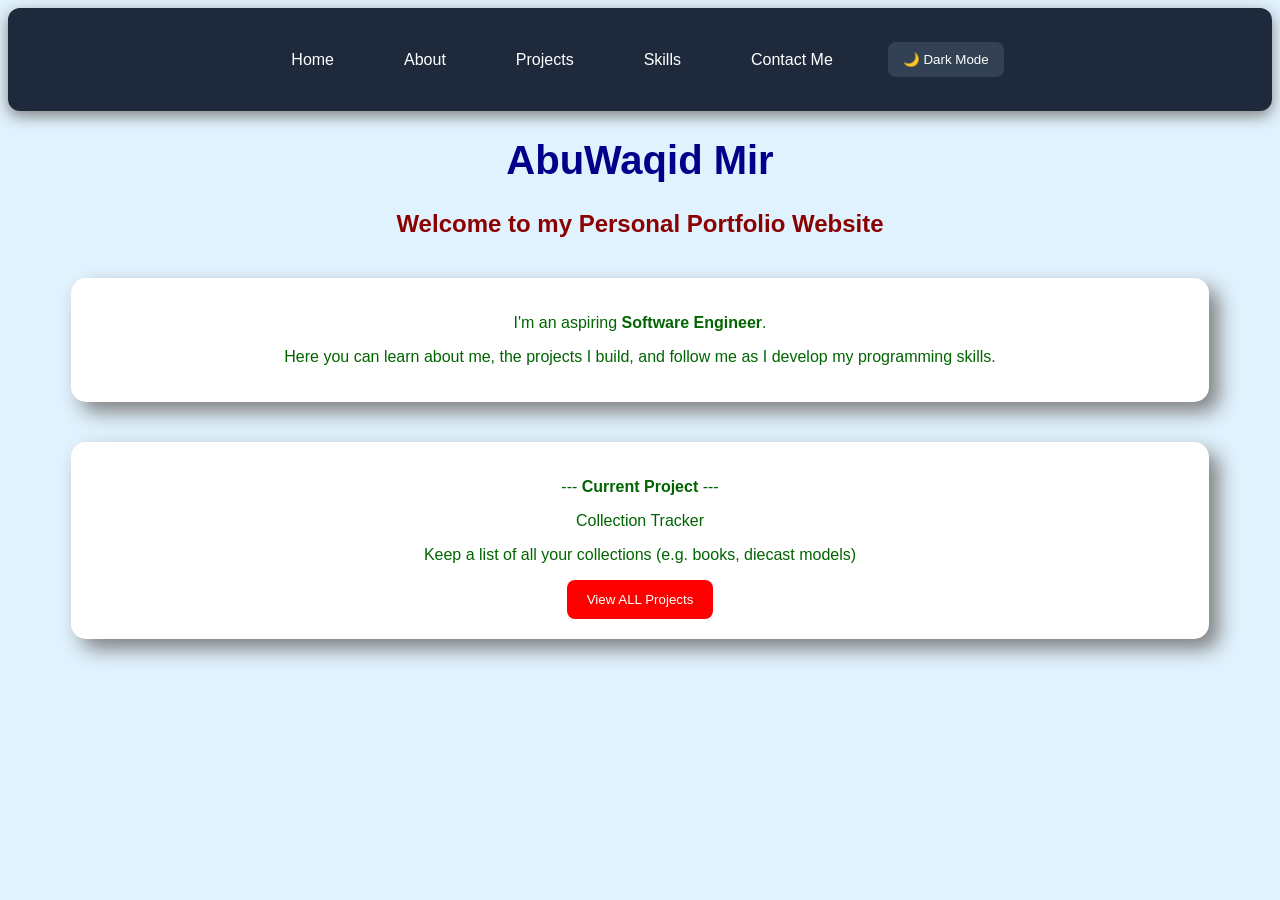
<file: index.html>
<!DOCTYPE html>
<html lang="en">

<head>
    <meta charset="UTF-8">
    <title>My Portfolio</title>
    <link rel="stylesheet" href="style.css">
</head>

<body>
    <nav>
        <ul>
            <li><a href="index.html">Home</a></li>
            <li><a href="about.html">About</a></li>
            <li><a href="projects.html">Projects</a></li>
            <li><a href="skills.html">Skills</a></li>
            <li><a href="contacts.html">Contact Me</a></li>
            <li>
                <button id="dark-mode-button" class="dark-button">
                    🌙 Dark Mode
                </button>
            </li>
        </ul>
    </nav>
    <h1 class="title">
        AbuWaqid Mir
    </h1>
    <h2 class="sub-title">
        Welcome to my Personal Portfolio Website
    </h2>
    <section>
        <article>
            <p class="text">
                I'm an aspiring <strong>Software Engineer</strong>.
            </p>
            <p class="text">
                Here you can learn about me, the projects I build,
                and follow me as I develop my programming skills.
            </p>
        </article>
    </section>
    <section>
        <article>
            <p class="text">
              --- <strong>Current Project</strong> ---
            </p>
            <p class="text">
                Collection Tracker
            </p>
            <p class="text">
                Keep a list of all your collections (e.g. books, diecast models)
            </p>
            <a href="projects.html" class="button">
                <button>
                    View ALL Projects
                </button>
            </a>
        </article>
    </section>
    <script src="script.js"></script>
</body>

</html>
</file>
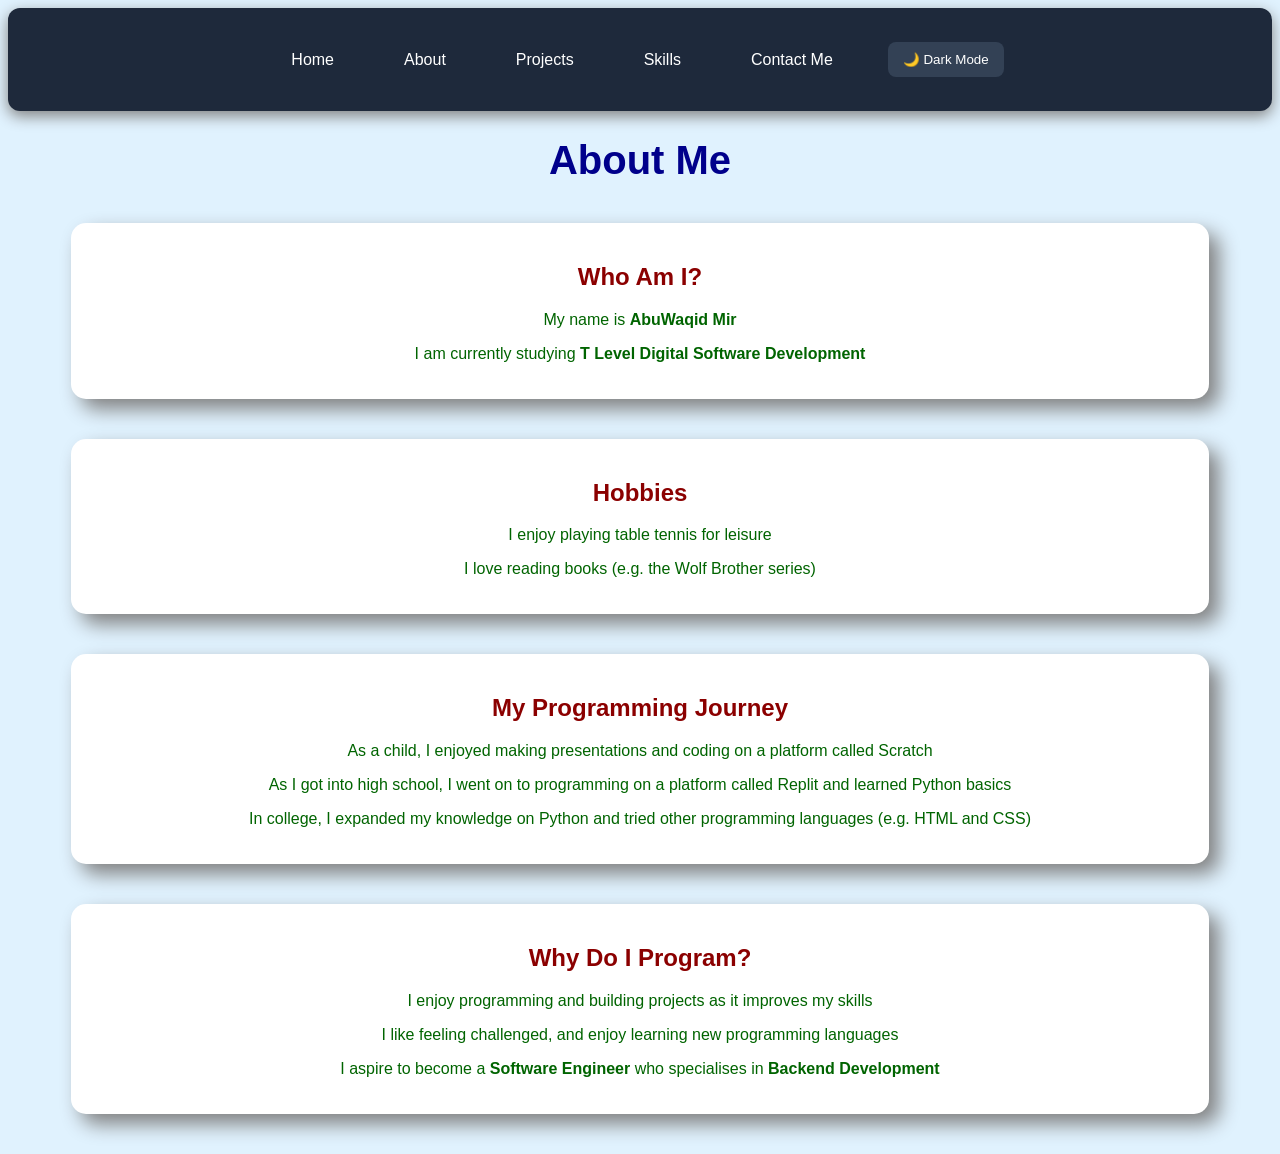
<file: about.html>
<!DOCTYPE html>
<html lang="en">
<head>
    <meta charset="UTF-8">
    <title>About Me</title>
    <link rel="stylesheet" href="style.css">

</head>
<body>
    <nav>
        <ul>
            <li><a href="index.html">Home</a></li>
            <li><a href="about.html">About</a></li>
            <li><a href="projects.html">Projects</a></li>
            <li><a href="skills.html">Skills</a></li>
            <li><a href="contacts.html">Contact Me</a></li>
            <li>
                <button id="dark-mode-button" class="dark-button">
                    🌙 Dark Mode
                </button>
            </li>
        </ul>
    </nav>
    <h1 class="title">About Me</h1>
    <section>
        <article>
            <h2 class="sub-title">Who Am I?</h2>
                <p class="text">
                    My name is <strong>AbuWaqid Mir</strong>
                </p>
                <p class="text">
                    I am currently studying <strong>T Level Digital Software Development</strong>
                </p>
        </article>
    </section>
    <section>
        <article>
            <h2 class="sub-title">Hobbies</h2>
                <p class="text">
                    I enjoy playing table tennis for leisure
                </p>
                <p class="text">
                    I love reading books (e.g. the Wolf Brother series)
                </p>
        </article>
    </section>
    <section>
        <article>
            <h2 class="sub-title">My Programming Journey</h2>
                <p class="text">
                    As a child, I enjoyed making presentations and coding on a platform called Scratch
                </p>
                <p class="text">
                    As I got into high school, I went on to programming on a platform called Replit and learned Python basics
                </p>
                <p class="text">
                    In college, I expanded my knowledge on Python and tried other programming languages (e.g. HTML and CSS)
                </p>
        </article>
    </section>
    <section>
        <article>
            <h2 class="sub-title">Why Do I Program?</h2>
                <p class="text">
                    I enjoy programming and building projects as it improves my skills
                </p>
                <p class="text">
                    I like feeling challenged, and enjoy learning new programming languages
                </p>
                <p class="text">
                    I aspire to become a <strong>Software Engineer</strong> who specialises in <strong>Backend Development</strong>
                </p>
        </article>
    </section>
    <script src="script.js"></script>
</body>
</html>
</file>
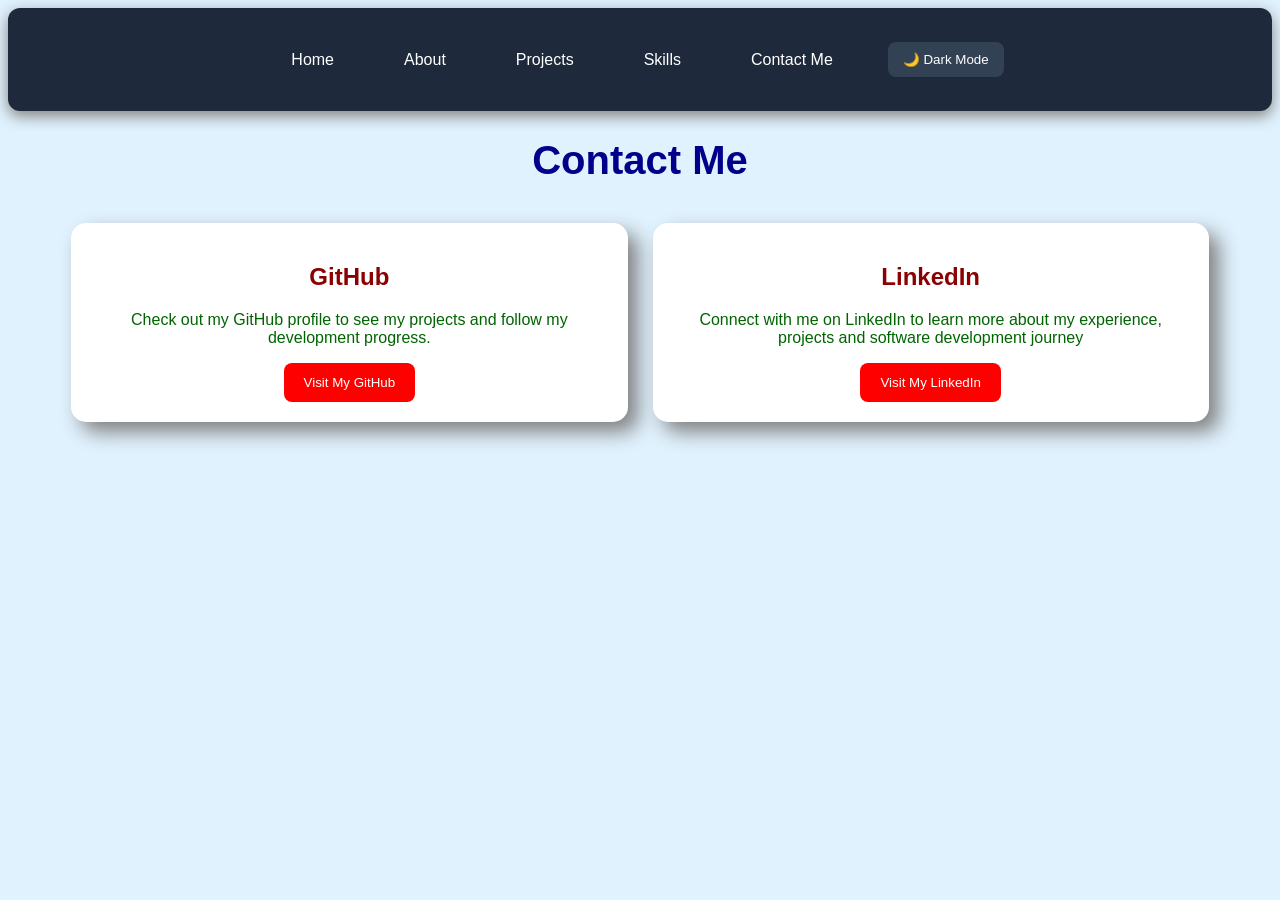
<file: contacts.html>
<!DOCTYPE html>
<html lang="en">
<head>
    <meta charset="UTF-8">
    <title>Contact Me</title>
    <link rel="stylesheet" href="style.css">
</head>
<body>
     <nav>
        <ul>
            <li><a href="index.html">Home</a></li>
            <li><a href="about.html">About</a></li>
            <li><a href="projects.html">Projects</a></li>
            <li><a href="skills.html">Skills</a></li>
            <li><a href="contacts.html">Contact Me</a></li>
            <li>
                <button id="dark-mode-button" class="dark-button">
                    🌙 Dark Mode
                </button>
            </li>
        </ul>
    </nav>
     <h1 class="title">Contact Me</h1>
     <section>
         <article>
             <h2 class="sub-title">GitHub</h2>
             <p class="text">
                 Check out my GitHub profile to see my projects and
                 follow my development progress.
             </p>
             <a href="https://github.com/AbuWaqid-Mir" target="_blank">
                 <button>Visit My GitHub</button>
             </a>
         </article>

         <article>
             <h2 class="sub-title">LinkedIn</h2>
             <p class="text">
                 Connect with me on LinkedIn to learn more about
                 my experience, projects and software development journey
             </p>
             <a href="https://linkedin.com/in/abuwaqid-mir" target="_blank">
                 <button>Visit My LinkedIn</button>
             </a>
         </article>
     </section>
     <script src="script.js"></script>
</body>
</html>
</file>
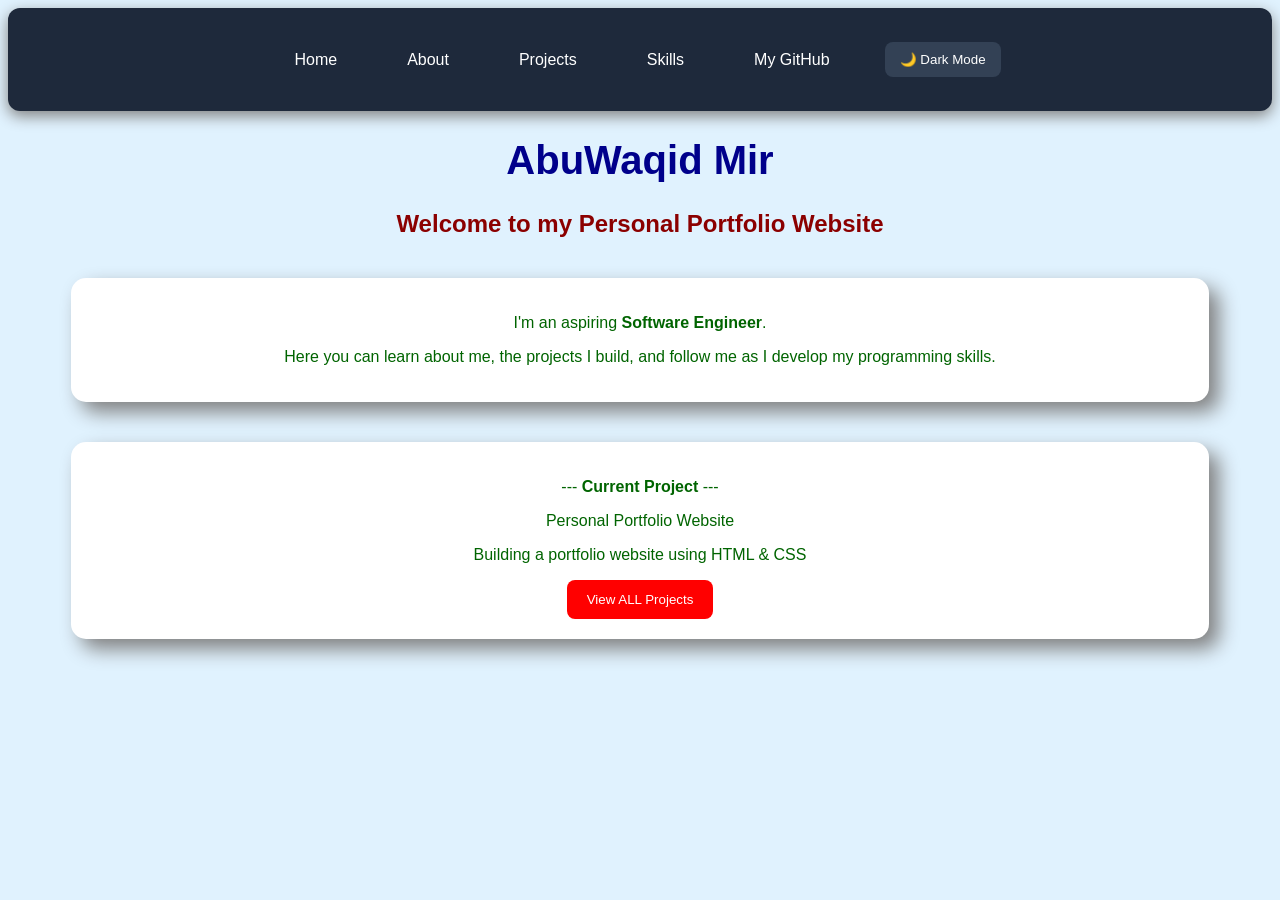
<file: home.html>
<!DOCTYPE html>
<html lang="en">

<head>
    <meta charset="UTF-8">
    <title>My Portfolio</title>
    <link rel="stylesheet" href="style.css">
</head>

<body>
    <nav>
        <ul>
            <li><a href="home.html">Home</a></li>
            <li><a href="about.html">About</a></li>
            <li><a href="projects.html">Projects</a></li>
            <li><a href="skills.html">Skills</a></li>
            <li><a href="https://github.com/AbuWaqid-Mir">My GitHub</a></li>
            <li>
                <button id="dark-mode-button" class="dark-button">
                    🌙 Dark Mode
                </button>
            </li>
        </ul>
    </nav>
    <h1 class="title">
        AbuWaqid Mir
    </h1>
    <h2 class="sub-title">
        Welcome to my Personal Portfolio Website
    </h2>
    <section>
        <article>
            <p class="text">
                I'm an aspiring <strong>Software Engineer</strong>.
            </p>
            <p class="text">
                Here you can learn about me, the projects I build,
                and follow me as I develop my programming skills.
            </p>
        </article>
    </section>
    <section>
        <article>
            <p class="text">
              --- <strong>Current Project</strong> ---
            </p>
            <p class="text">
                Personal Portfolio Website
            </p>
            <p class="text">
                Building a portfolio website using HTML & CSS
            </p>
            <a href="projects.html" class="button">
                <button>
                    View ALL Projects
                </button>
            </a>
        </article>
    </section>
    <script src="script.js"></script>
</body>

</html>
</file>
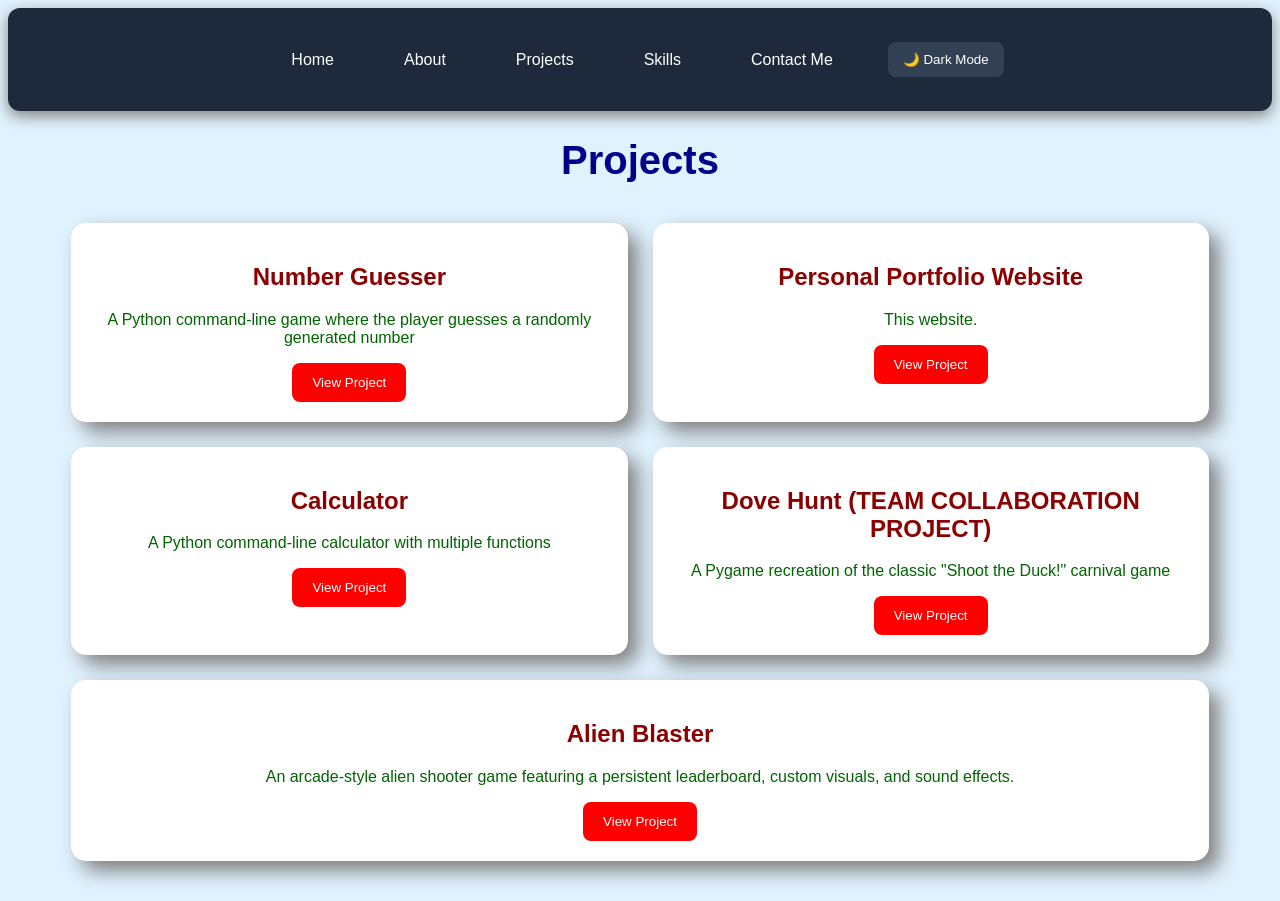
<file: projects.html>
<!DOCTYPE html>
<html lang="en">
<head>
    <meta charset="UTF-8">
    <title>Projects</title>
    <link rel="stylesheet" href="style.css">

</head>
<body>
    <nav>
        <ul>
            <li><a href="index.html">Home</a></li>
            <li><a href="about.html">About</a></li>
            <li><a href="projects.html">Projects</a></li>
            <li><a href="skills.html">Skills</a></li>
            <li><a href="contacts.html">Contact Me</a></li>
            <li>
                <button id="dark-mode-button" class="dark-button">
                    🌙 Dark Mode
                </button>
            </li>
        </ul>
    </nav>
    <h1 class="title">Projects</h1>
    <section>
        <article>
            <h2 class="sub-title">Number Guesser</h2>
            <p class="text">
                A Python command-line game where the player guesses a randomly generated number
            </p>
            <a href="https://github.com/AbuWaqid-Mir/Number-Guesser" target="_blank">
                <button>View Project</button>
            </a>
        </article>
        <article>
            <h2 class="sub-title">Personal Portfolio Website</h2>
            <p class="text">
                This website.
            </p>
            <a href="https://github.com/AbuWaqid-Mir/Personal_Portfolio" target="_blank">
                <button>View Project</button>
            </a>
        </article>
        <article>
            <h2 class="sub-title">Calculator</h2>
            <p class="text">
                A Python command-line calculator with multiple functions
            </p>
            <a href="https://github.com/AbuWaqid-Mir/Calculator" target="_blank">
                <button>View Project</button>
            </a>
        </article>
        <article>
            <h2 class="sub-title">Dove Hunt (TEAM COLLABORATION PROJECT)</h2>
            <p class="text">
                A Pygame recreation of the classic "Shoot the Duck!" carnival game 
            </p>
            <a href="https://github.com/AbuWaqid-Mir/DOVE-HUNT" target="_blank">
                <button>View Project</button>
            </a>
        </article>
        <article>
            <h2 class="sub-title">Alien Blaster</h2>
            <p class="text">
                 An arcade-style alien shooter game featuring a persistent leaderboard, custom visuals, and sound effects.
            </p>
            <a href="https://github.com/AbuWaqid-Mir/Alien-Blaster" target="_blank">
                <button>View Project</button>
            </a>
        </article>
    </section>
    <script src="script.js"></script>
</body>
</html>
</file>
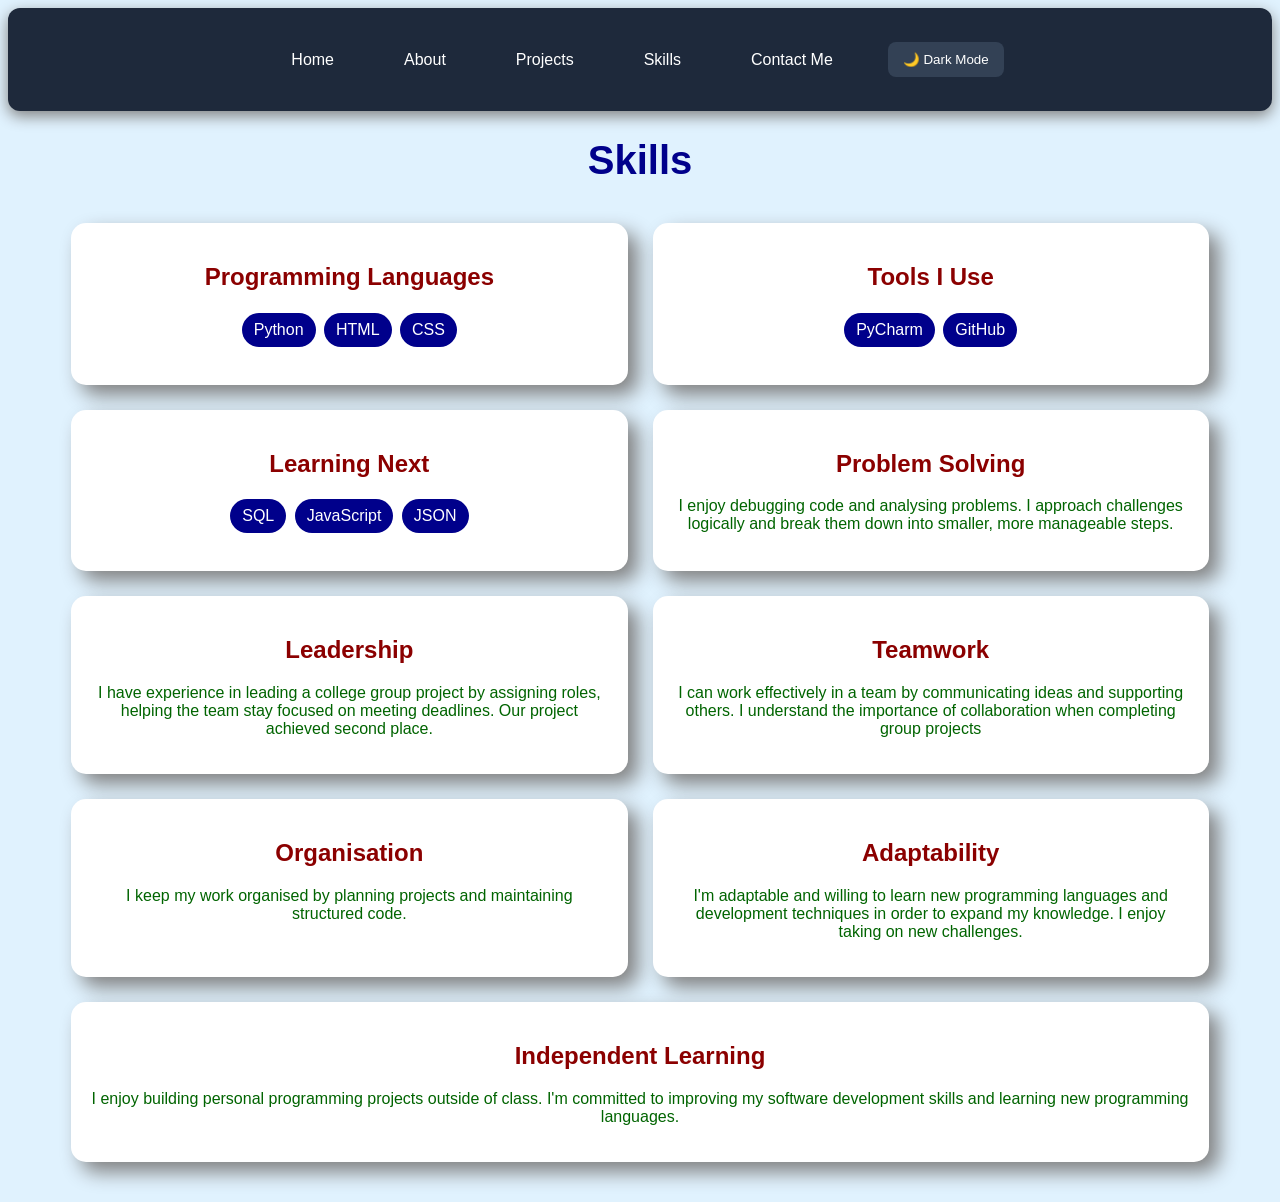
<file: skills.html>
<!DOCTYPE html>
<html lang="en">
<head>
    <meta charset="UTF-8">
    <title>Skills</title>
    <link rel="stylesheet" href="style.css">

</head>
<body>
   <nav>
        <ul>
            <li><a href="index.html">Home</a></li>
            <li><a href="about.html">About</a></li>
            <li><a href="projects.html">Projects</a></li>
            <li><a href="skills.html">Skills</a></li>
            <li><a href="contacts.html">Contact Me</a></li>
            <li>
                <button id="dark-mode-button" class="dark-button">
                   🌙 Dark Mode
                </button>
            </li>
        </ul>
    </nav>
    <h1 class="title">Skills</h1>
    <section>
        <article>
            <h2 class="sub-title">Programming Languages</h2>
            <p class="text">
                <span>Python</span>
                <span>HTML</span>
                <span>CSS</span>
            </p>
        </article>
        <article>
            <h2 class="sub-title">Tools I Use</h2>
                <p class="text">
                    <span>PyCharm</span>
                    <span>GitHub</span>
                </p>
        </article>
        <article>
            <h2 class="sub-title">Learning Next</h2>
                <p class="text">
                    <span>SQL</span>
                    <span>JavaScript</span>
                    <span>JSON</span>
                </p>
        </article>
        <article>
            <h2 class="sub-title">Problem Solving</h2>
                <p class="text">
                    I enjoy debugging code and analysing problems. I approach challenges logically and
                    break them down into smaller, more manageable steps.
                </p>
        </article>
        <article>
            <h2 class="sub-title">Leadership</h2>
                <p class="text">
                    I have experience in leading a college group project by assigning roles, helping the team stay
                    focused on meeting deadlines. Our project achieved second place.
                </p>
        </article>
        <article>
            <h2 class="sub-title">Teamwork</h2>
                <p class="text">
                   I can work effectively in a team by communicating ideas and supporting others.
                    I understand the importance of collaboration when completing group projects
                </p>
        </article>
        <article>
            <h2 class="sub-title">Organisation</h2>
                <p class="text">
                    I keep my work organised by planning projects and maintaining structured code.
                </p>
        </article>
        <article>
            <h2 class="sub-title">Adaptability</h2>
                <p class="text">
                    I'm adaptable and willing to learn new programming languages and development
                    techniques in order to expand my knowledge. I enjoy taking on new challenges.
                </p>
        </article>
        <article>
            <h2 class="sub-title">Independent Learning</h2>
                <p class="text">
                    I enjoy building personal programming projects outside of class. I'm committed to improving
                    my software development skills and learning new programming languages.
                </p>
        </article>
    </section>
    <script src="script.js"></script>
</body>
</html>
</file>
<file: style.css>
body {
    background-color: #e0f2fe;
    color: red;
    font-family: Arial, sans-serif;
}

.title {
    text-align: center;
    font-size: 40px;
    color: darkblue;
}

.sub-title {
    text-align: center;
    color: darkred;
}

.text {
    text-align: center;
    color: darkgreen;
}

ul {
    list-style-type: none;
    padding: 0;
}

li {
    list-style: none;
}

nav {
    background-color: #1e293b;
    padding: 18px 30px;
    border-radius: 12px;
    box-shadow: 0px 5px 15px grey;
    transition: 0.3s;
}

nav a {
    color: white;
    text-decoration: none;
    padding: 10px 15px;
    border-radius: 8px;
    transition: 0.3s;
}

nav a:hover {
    background-color: #334155;
    color: white;
    box-shadow: 0px 0px 12px rgba(0,0,0,0.3);
}

nav ul {
    display: flex;
    justify-content: center;
    align-items: center;
    gap: 40px;
}

section {
    width: 90%;
    margin: 40px auto;
    display: flex;
    flex-wrap: wrap;
    gap: 25px;
}

article {
    background-color: white;
    padding: 20px;
    border-radius: 15px;
    box-shadow: 10px 10px 20px grey;
    flex: 1 1 400px;
    text-align: center;
    transition: 0.3s;
}

article:hover {
    transform: translateY(-5px);
    background-color: lightgrey;
}

button {
    background-color: red;
    text-align: center;
    color: white;
    padding: 12px 20px;
    border: none;
    border-radius: 8px;
    cursor: pointer;
    transition: 0.3s;

}

button:hover {
    background-color: darkred;
    transform: scale(1.05);
}

span {
    display: inline-block;
    background-color: darkblue;
    color: white;
    padding: 8px 12px;
    border-radius: 20px;
    margin: 2px;
}

@media (max-width: 600px) {

    li {
        display: block;
        margin: 10px;
    }

    section {
        width: 95%;
    }
}

.dark-mode {
    background-color: #111827;
    color: white;
}

.dark-mode article {
    background-color: #1f2937;
}

.dark-mode .text {
    color: white;
}

.dark-mode .title {
    color: lightgrey;
}

.dark-mode .sub-title {
    color: lightblue;
}

.dark-button {
    background-color: #334155;
    color: white;
    padding: 10px 15px;
    border-radius: 8px;
    transition: 0.3s;
}

.dark-button:hover {
    background-color: #475569;
    transform: scale(1.05);
}

.dark-mode .dark-button {
    background-color: #facc15;
    color: black;
}

.dark-mode .dark-button:hover {
    background-color: #fde047;
}
</file>
